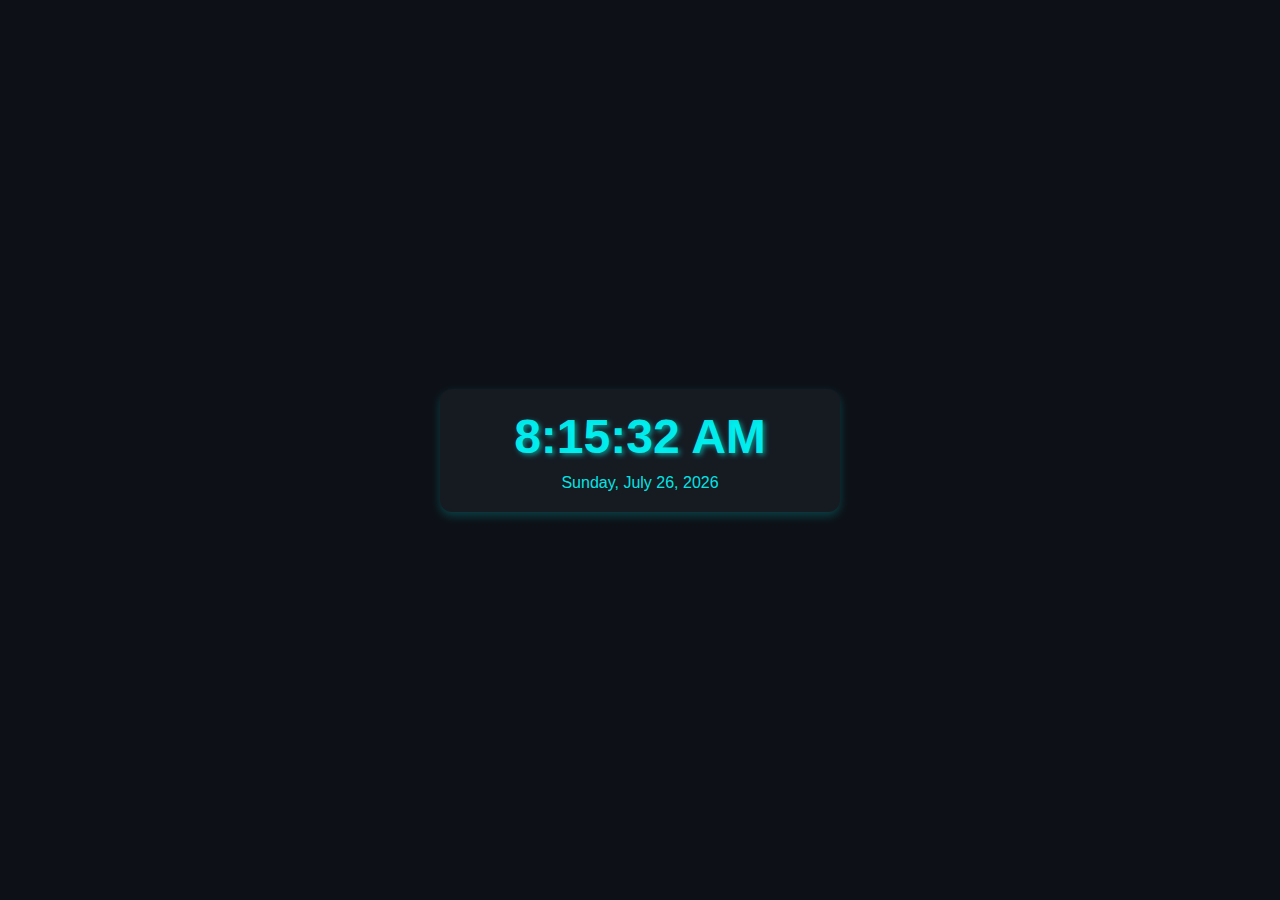
<file: Project - 01/index.html>
<!DOCTYPE html>
<html lang="en">

<head>
    <meta charset="UTF-8">
    <meta name="viewport" content="width=device-width, initial-scale=1.0">
    <title>Digital Clock</title>
    <link rel="stylesheet" href="style.css">
</head>

<body>
    <div class="clock-container">
        <h1  id="time">00:00:00 AM</h1>
        <p id="date">Loading date..</p>
    </div>
    <script src="script.js"></script>
</body>

</html>
</file>
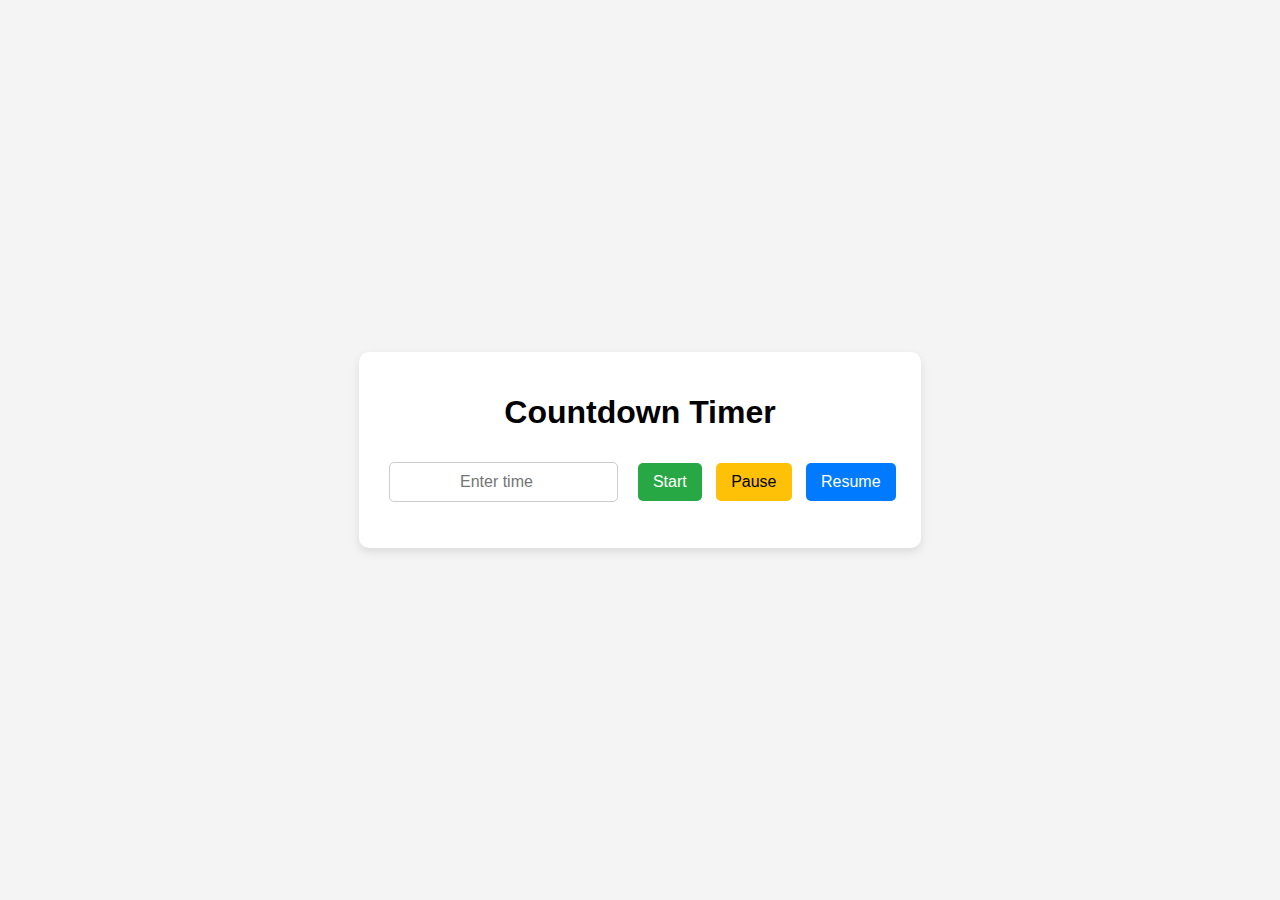
<file: Project - 02/index.html>
<!DOCTYPE html>
<html lang="en">

<head>
    <meta charset="UTF-8">
    <meta name="viewport" content="width=device-width, initial-scale=1.0">
    <title>Countdown Timer</title>
    <link rel="stylesheet" href="style.css">
</head>

<body>
    <div class="container">
        <h1>Countdown Timer</h1>
        <input type="number" id="timeInput" placeholder="Enter time">
        <button id="startButton"> Start</button>
        <button id="pauseButton"> Pause</button>
        <button id="resumeButton"> Resume</button>
        <p id="countdown-display"></p>
    </div>
    <script src="script.js"></script>
</body>

</html>
</file>
<file: Project - 01/style.css>
* {
  margin: 0;
  padding: 0;
  box-sizing: border-box;
  font-family: "Arial", sans-serif;
}

body {
  background-color: #0d1117;
  height: 100vh;
  display: flex;
  align-items: center;
  justify-content: center;
}

.clock-container {
  text-align: center;
  background-color: #161b22;
  box-shadow: 0 4px 10px rgba(0, 255, 255, 0.2);
  border-radius: 12px;
  padding: 20px;
  width: 80%;
  max-width: 400px;
}

.clock-container h1 {
  color: rgba(0, 255, 255, 0.9);
  font-size: 3rem;
  text-shadow: 2px 2px 5px rgba(0, 255, 255, 0.5);
}

.clock-container p {
  color: rgba(0, 255, 255, 0.9);
  font-size: 1rem;
  margin-top: 10px;
}

@media (max-width: 600px) {
  .clock-container {
    width: 90%;
  }

  .clock-container h1 {
    font-size: 1.5rem;
  }
}
</file>
<file: Project - 02/style.css>
body {
  display: flex;
  align-items: center;
  justify-content: center;
  height: 100vh;
  margin: 0;
  font-family: Arial, sans-serif;
  background-color: #f4f4f4;
}

.container {
  text-align: center;
  background: #fff;
  padding: 20px;
  border-radius: 10px;
  box-shadow: 0 4px 10px rgba(0, 0, 0, 0.1);
}

input {
  padding: 10px;
  font-size: 16px;
  margin: 10px;
  border: 1px solid #ccc;
  border-radius: 5px;
  outline: none;
  text-align: center;
}

button {
  padding: 10px 15px;
  font-size: 16px;
  margin: 5px;
  border: none;
  border-radius: 5px;
  cursor: pointer;
  transition: background 0.3s ease;
}

button#startButton {
  background: #28a745;
  color: white;
}

button#pauseButton {
  background: #ffc107;
  color: black;
}

button#resumeButton {
  background: #007bff;
  color: white;
}

button:hover {
  opacity: 0.8;
}
</file>
